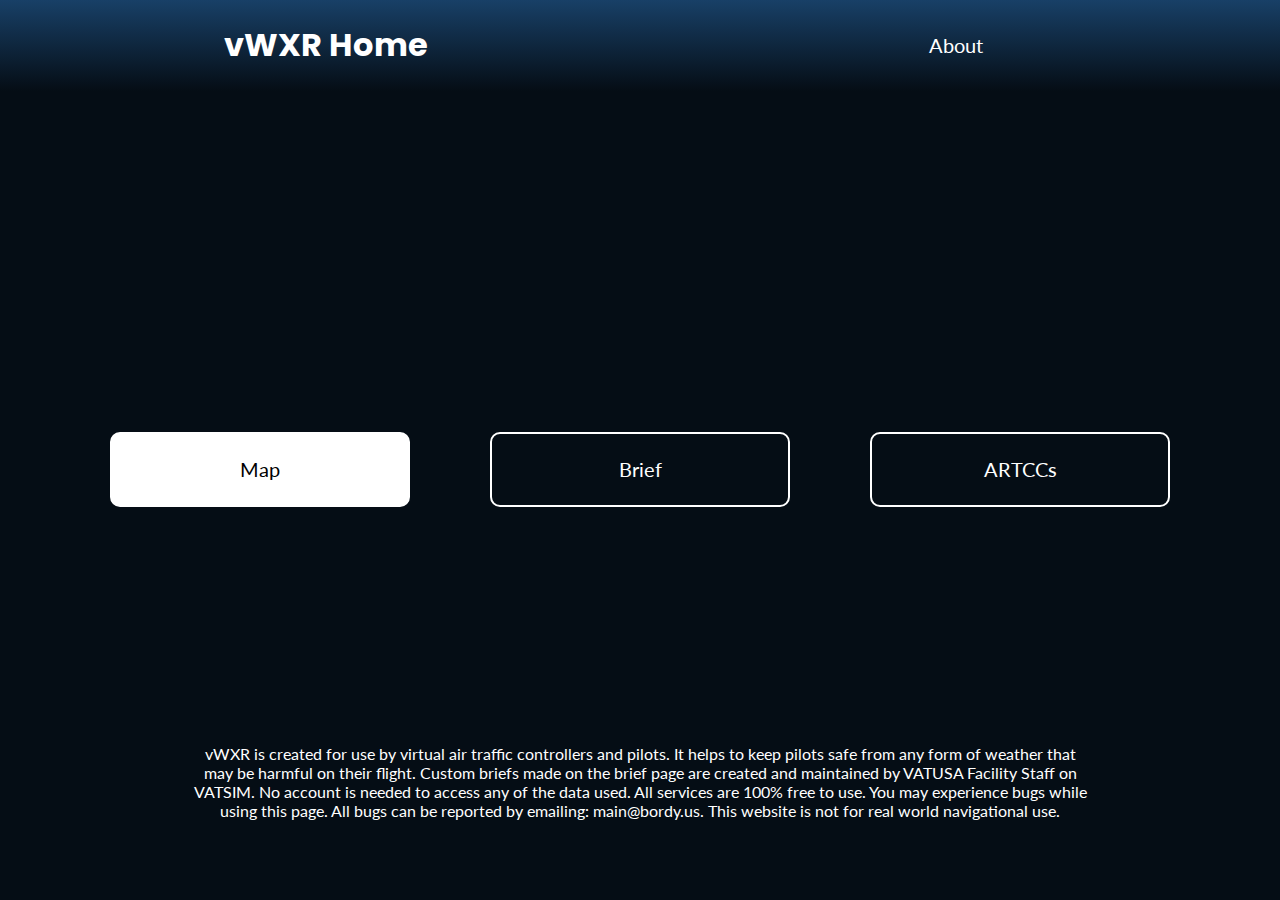
<file: index.html>
<!DOCTYPE html>
    <header>
        <title>vWXR</title>
        <meta charset="UTF-8" />
        <meta http-equiv="X-UA-Compatible" content="IE=edge" />
        <meta name="viewport" content="width=device-width, initial-scale=1.0" />
        <link rel="stylesheet" type="text/css" href="styling/styles.css" />
    </header>
    <body>
        <div class="header">
            <h1 class="header-title">vWXR Home</h1>
            <button class="about-button" onclick="window.location.href='about.html';">About</button>
        </div>
        <div class="body">
            <div class="menu-buttons-div">
                <button class="menu-button" style="background-color:white; color:black" onmouseover="this.style.background='#b3b3b3'" onmouseout="this.style.background='#ffffff'" onclick="window.location.href='map/map.html';">Map</button>
                <button class="menu-button" onclick="window.location.href='map/brief.html';">Brief</button>
                <button class="menu-button" onclick="window.location.href='facility/facility.html';">ARTCCs</button>
            </div>
        </div>
        <div class="footer">
            <p>vWXR is created for use by virtual air traffic controllers and pilots.
                It helps to keep pilots safe from any form of weather that may be harmful on their flight.
                Custom briefs made on the brief page are created and maintained by VATUSA Facility Staff on VATSIM.
                No account is needed to access any of the data used. All services are 100% free to use.
                You may experience bugs while using this page. All bugs can be reported by emailing: main@bordy.us.
                This website is not for real world navigational use.
            </p>
        </div>
    </body>
</html>
</file>
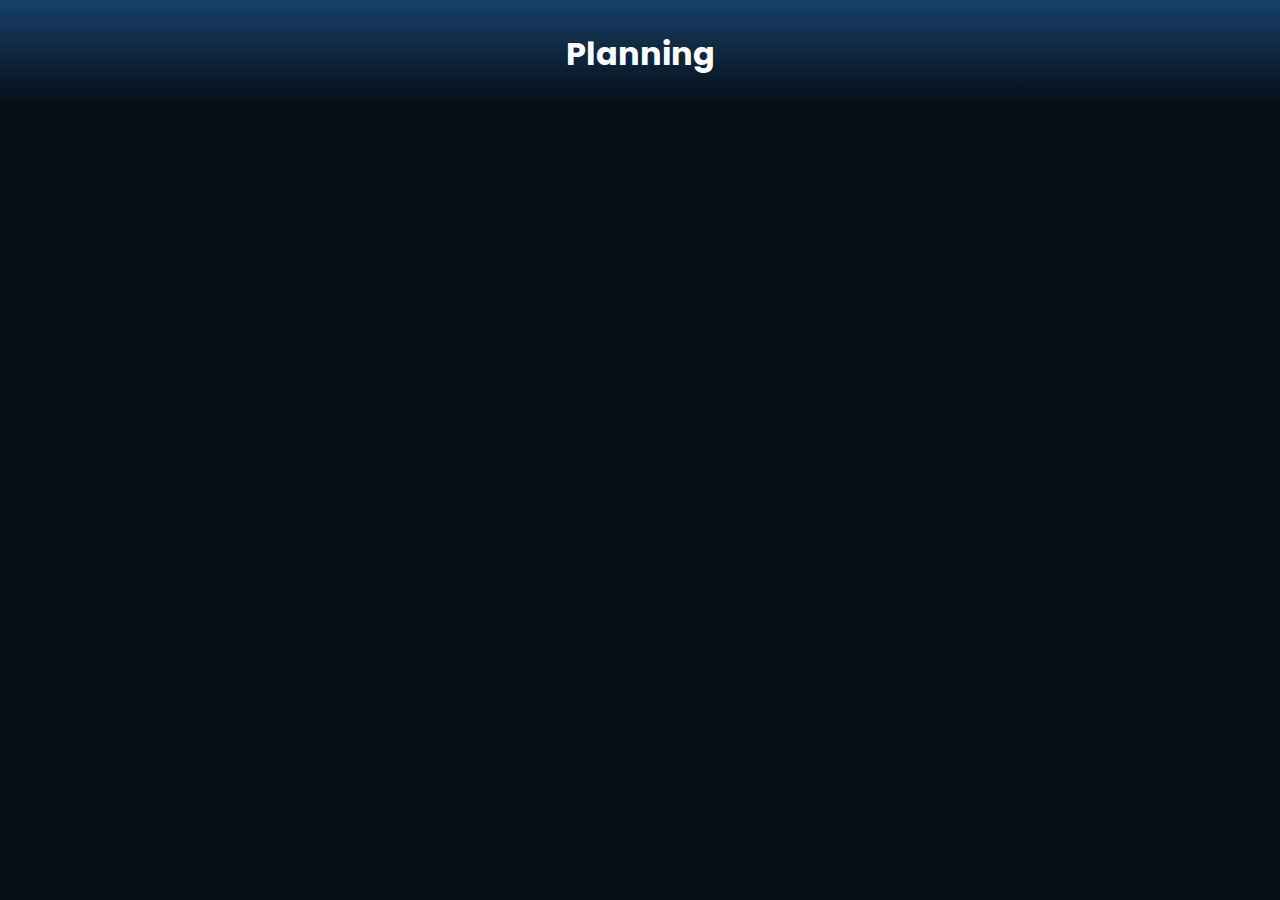
<file: facility/facility.html>
<!DOCTYPE html>
    <header>
        <title>Planning</title>
        <meta charset="UTF-8" />
        <meta http-equiv="X-UA-Compatible" content="IE=edge" />
        <meta name="viewport" content="width=device-width, initial-scale=1.0" />
        <link rel="stylesheet" type="text/css" href="../styling/styles.css" />
    </header>
    <body>
        <div class="header">
            <h1 class="header-title">Planning</h1>
        </div>
        <div class="body">
            <div class="planning-options">
                <div class="planning-enroute">

                </div>
                <div class="planning-tracon">
                    
                </div>
            </div>
        </div>
    </body>
</html>
</file>
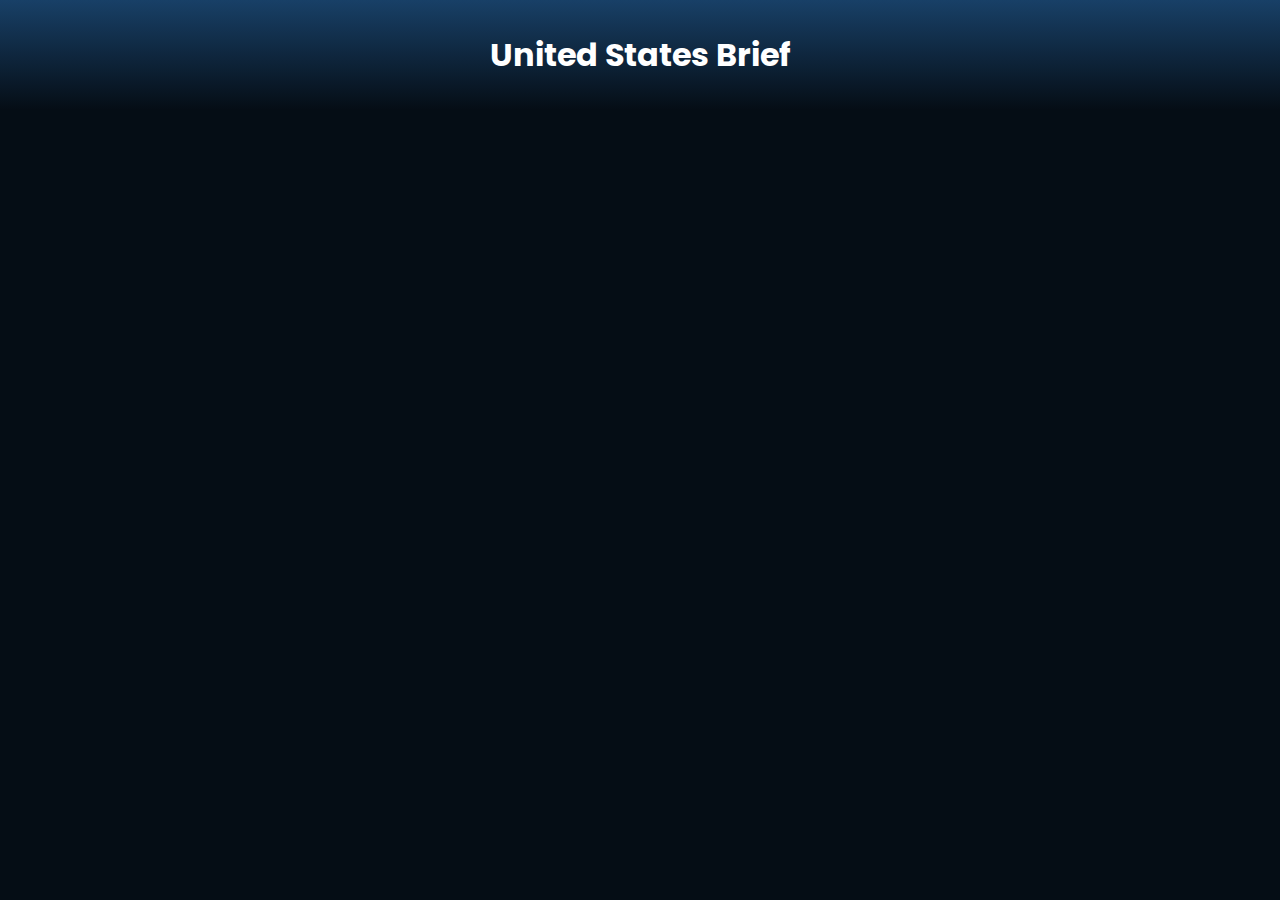
<file: facility/usbrief.html>
<!DOCTYPE html>
    <header>
        <title>United States Brief</title>
        <meta charset="UTF-8" />
        <meta http-equiv="X-UA-Compatible" content="IE=edge" />
        <meta name="viewport" content="width=device-width, initial-scale=1.0" />
        <link rel="stylesheet" type="text/css" href="../styling/styles.css" />
    </header>
    <body>
        <div class="header">
            <h1 class="header-title">United States Brief</h1>
        </div>
    </body>
</html>
</file>
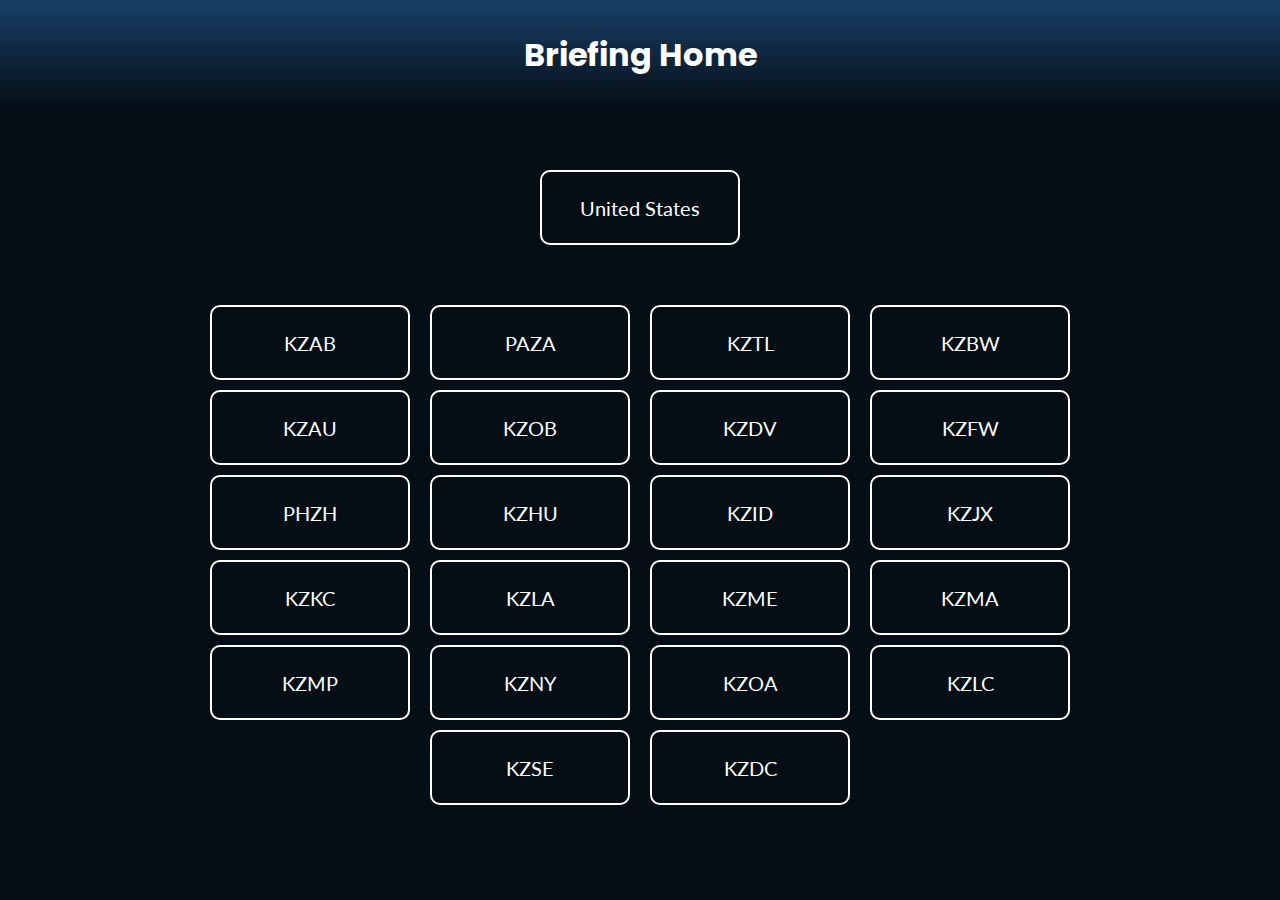
<file: map/brief.html>
<!DOCTYPE html>
    <header>
        <title>Briefing</title>
        <meta charset="UTF-8" />
        <meta http-equiv="X-UA-Compatible" content="IE=edge" />
        <meta name="viewport" content="width=device-width, initial-scale=1.0" />
        <link rel="stylesheet" type="text/css" href="../styling/styles.css" />
    </header>
    <body>
        <div class="header">
            <h1 class="header-title">Briefing Home</h1>
        </div>
        <div class="brief-body">
            <div class="us-brief">
                <button class="us-button">United States</button>
            </div>
            <div class="facilities">
                <button class="fac-button">KZAB</button>
                <button class="fac-button">PAZA</button>
                <button class="fac-button">KZTL</button>
                <button class="fac-button">KZBW</button>
                <button class="fac-button">KZAU</button>
                <button class="fac-button">KZOB</button>
                <button class="fac-button">KZDV</button>
                <button class="fac-button">KZFW</button>
                <button class="fac-button">PHZH</button>
                <button class="fac-button">KZHU</button>
                <button class="fac-button">KZID</button>
                <button class="fac-button">KZJX</button>
                <button class="fac-button">KZKC</button>
                <button class="fac-button">KZLA</button>
                <button class="fac-button">KZME</button>
                <button class="fac-button">KZMA</button>
                <button class="fac-button">KZMP</button>
                <button class="fac-button">KZNY</button>
                <button class="fac-button">KZOA</button>
                <button class="fac-button">KZLC</button>
                <button class="fac-button">KZSE</button>
                <button class="fac-button">KZDC</button>
            </div>
        </div>
    </body>
</html>
</file>
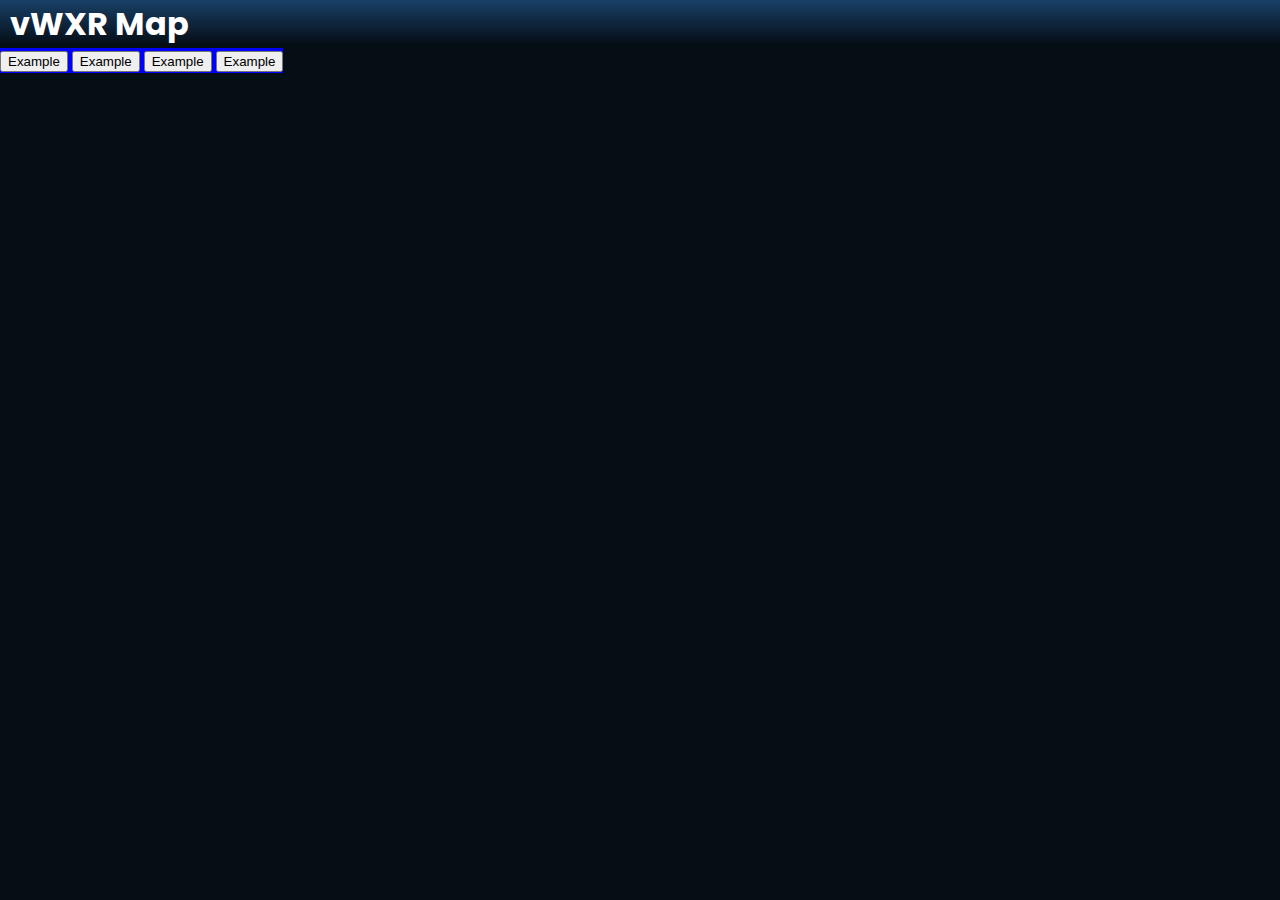
<file: map/map.html>
<!DOCTYPE html>
<header>
    <title>Weather Map</title>
    <meta charset="UTF-8" />
        <meta http-equiv="X-UA-Compatible" content="IE=edge" />
        <meta name="viewport" content="width=device-width, initial-scale=1.0" />
        <link rel="stylesheet" type="text/css" href="../styling/styles.css" />
</header>
<body>
    <div class="map-header">
        <div>
            <h1 class="header-title" style="margin-left:10px;">vWXR Map</h1>
            <div class="map-options">
                <button>Example</button>
                <button>Example</button>
                <button>Example</button>
                <button>Example</button>
            </div>
        </div>
    </div>
    <div class="map">
        <iframe width="100%" height="100%" frameborder="0" scrolling="no" marginheight="0" marginwidth="0" src="https://www.openstreetmap.org/export/embed.html?bbox=-138.91113281250003%2C22.471954507739227%2C-65.52246093750001%2C52.24125614966341&amp;layer=mapnik"></iframe>
    </div>
    <br/>
</body>
</html>
</file>
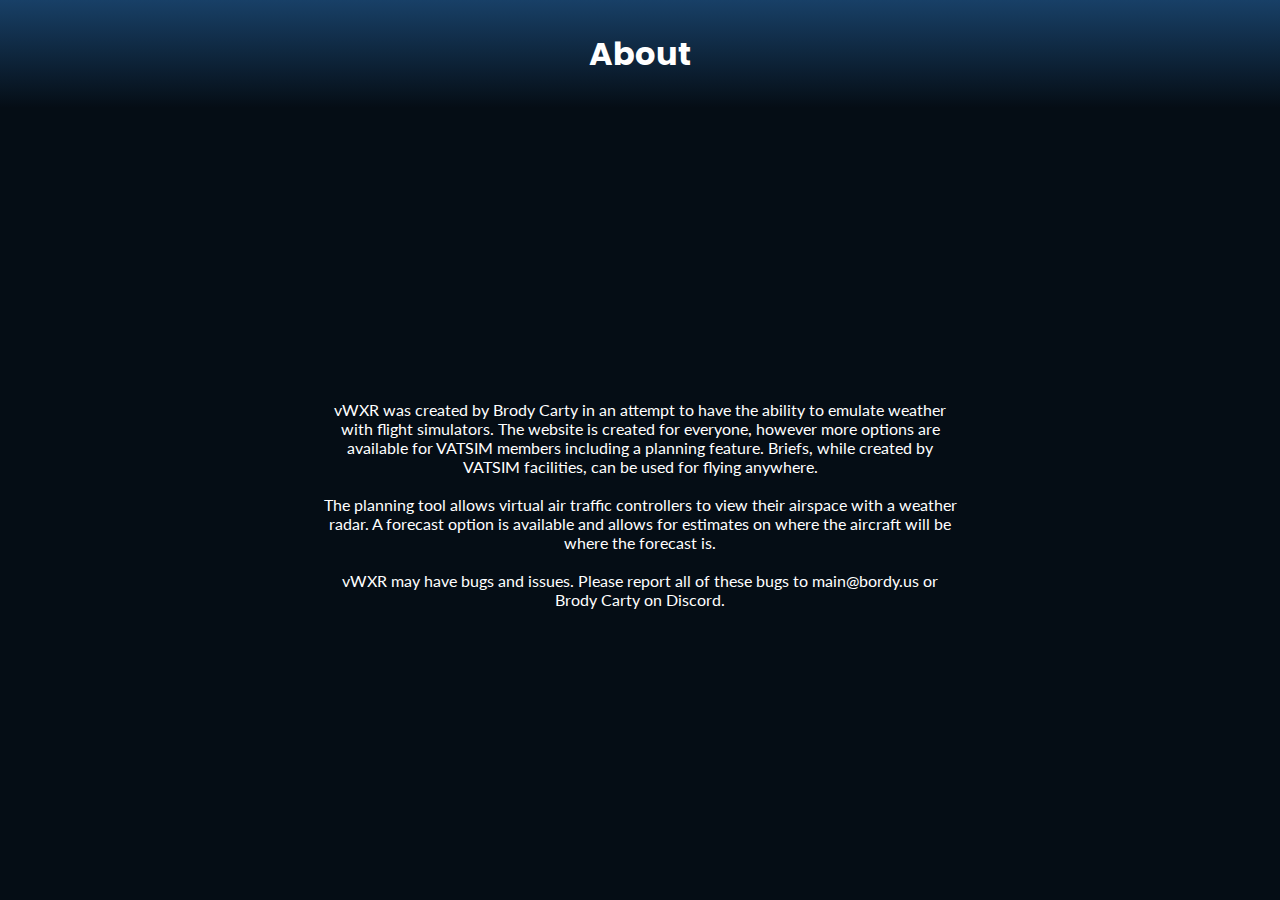
<file: public/about.html>
<!DOCTYPE html>
    <header>
        <title>About</title>
        <meta charset="UTF-8" />
        <meta http-equiv="X-UA-Compatible" content="IE=edge" />
        <meta name="viewport" content="width=device-width, initial-scale=1.0" />
        <link rel="stylesheet" type="text/css" href="styling/styles.css" />
    </header>
    <body>
        <div class="header">
            <h1 class="header-title">About</h1>
        </div>
        <div class="body">
            <p class="about-p">vWXR was created by Brody Carty in an attempt to have the ability to emulate weather with flight simulators.
                The website is created for everyone, however more options are available for VATSIM members including a planning feature.
                Briefs, while created by VATSIM facilities, can be used for flying anywhere.
                <br>
                <br>
                The planning tool allows virtual air traffic controllers to view their airspace with a weather radar.
                A forecast option is available and allows for estimates on where the aircraft will be where the forecast is.
                <br>
                <br>
                vWXR may have bugs and issues. Please report all of these bugs to main@bordy.us or Brody Carty on Discord.
            </p>
        </div>
    </body>
</html>
</file>
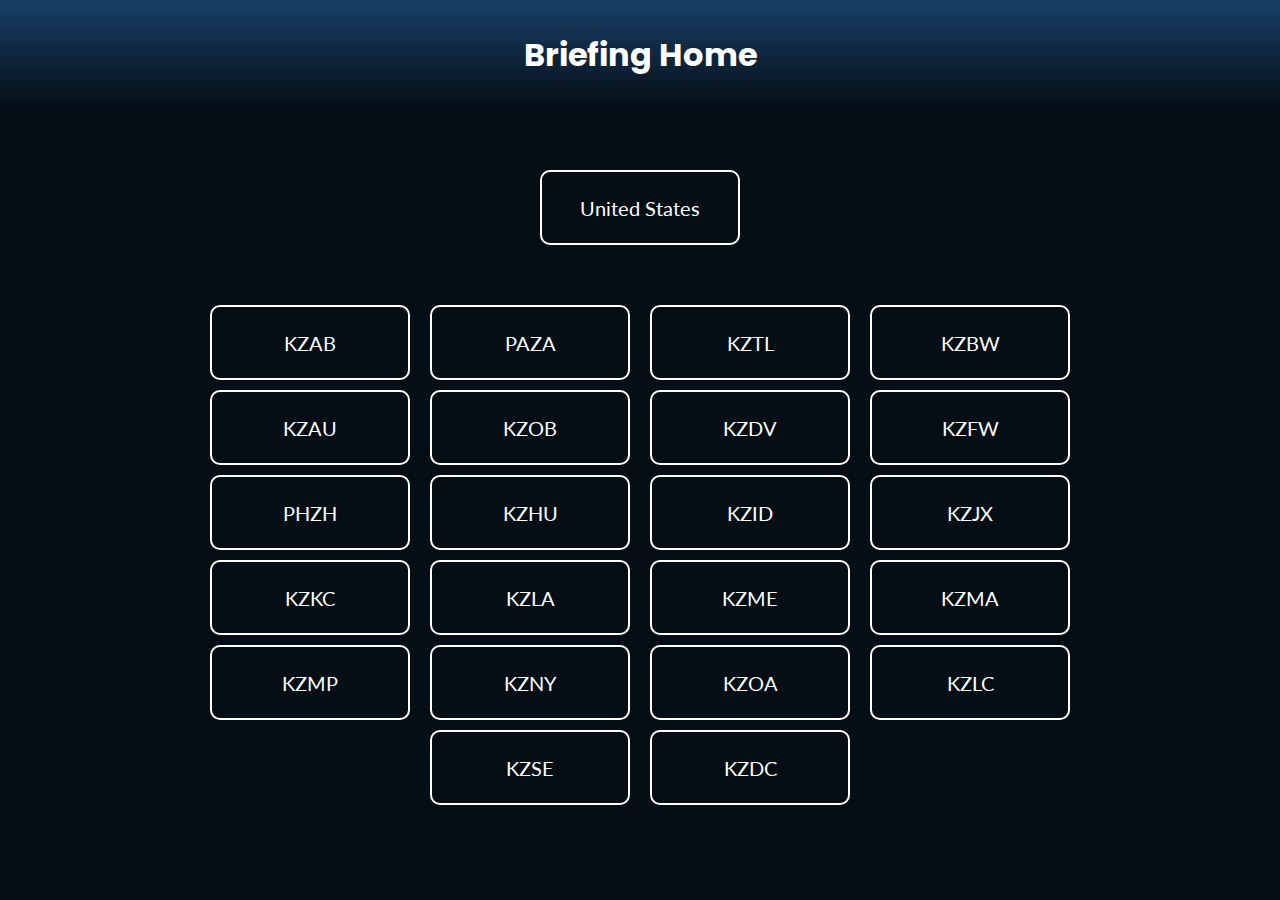
<file: public/facility/brief.html>
<!DOCTYPE html>
    <header>
        <title>Briefing</title>
        <meta charset="UTF-8" />
        <meta http-equiv="X-UA-Compatible" content="IE=edge" />
        <meta name="viewport" content="width=device-width, initial-scale=1.0" />
        <link rel="stylesheet" type="text/css" href="../styling/styles.css" />
    </header>
    <body>
        <div class="header">
            <h1 class="header-title">Briefing Home</h1>
        </div>
        <div class="brief-body">
            <div class="us-brief">
                <button class="us-button">United States</button>
            </div>
            <div class="facilities">
                <button class="fac-button">KZAB</button>
                <button class="fac-button">PAZA</button>
                <button class="fac-button">KZTL</button>
                <button class="fac-button">KZBW</button>
                <button class="fac-button">KZAU</button>
                <button class="fac-button">KZOB</button>
                <button class="fac-button">KZDV</button>
                <button class="fac-button">KZFW</button>
                <button class="fac-button">PHZH</button>
                <button class="fac-button" onclick="window.location.href='kzhu/kzhu.html';">KZHU</button>
                <button class="fac-button">KZID</button>
                <button class="fac-button">KZJX</button>
                <button class="fac-button">KZKC</button>
                <button class="fac-button">KZLA</button>
                <button class="fac-button">KZME</button>
                <button class="fac-button">KZMA</button>
                <button class="fac-button">KZMP</button>
                <button class="fac-button">KZNY</button>
                <button class="fac-button">KZOA</button>
                <button class="fac-button">KZLC</button>
                <button class="fac-button">KZSE</button>
                <button class="fac-button">KZDC</button>
            </div>
        </div>
    </body>
</html>
</file>
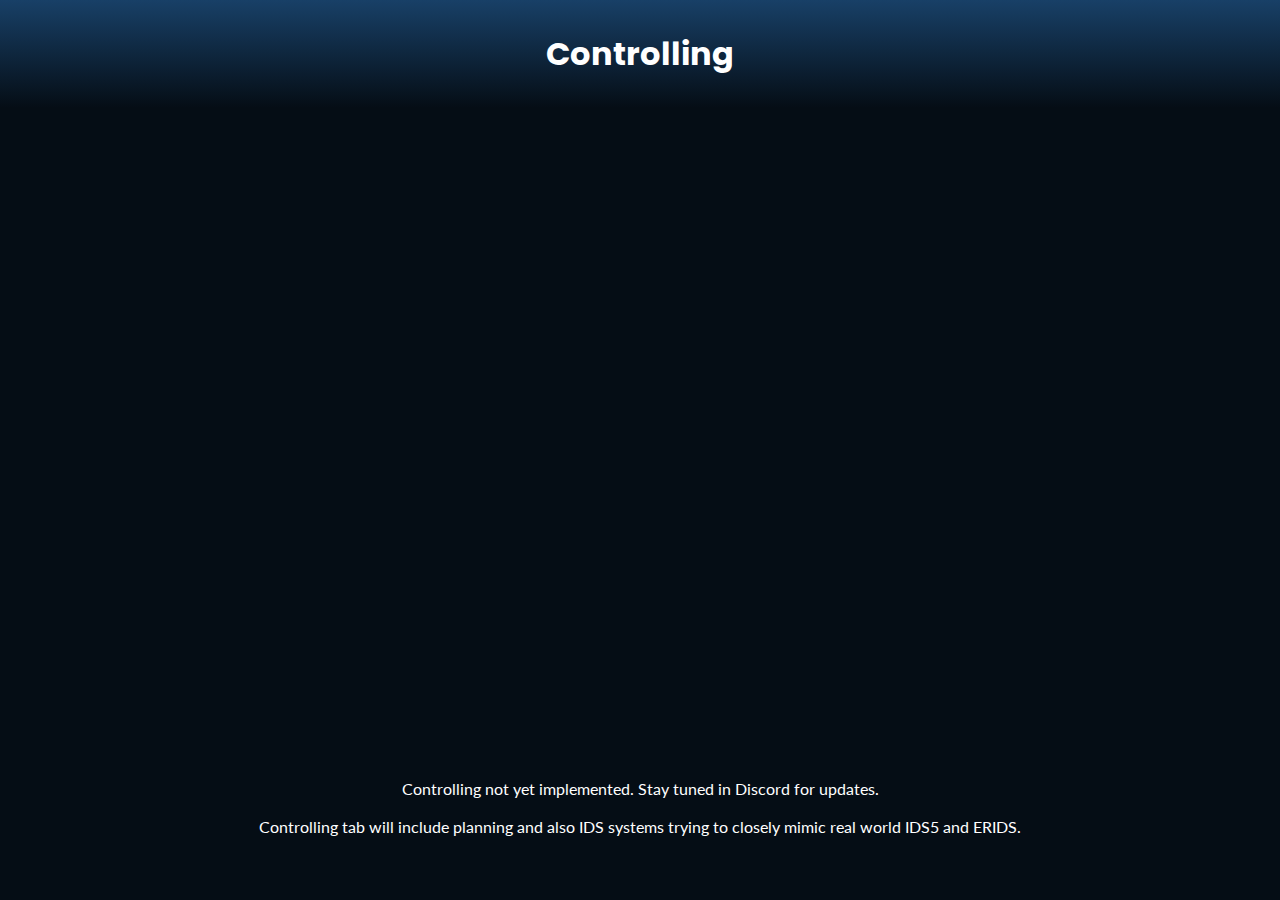
<file: public/facility/controlling.html>
<!DOCTYPE html>
    <header>
        <title>Planning</title>
        <meta charset="UTF-8" />
        <meta http-equiv="X-UA-Compatible" content="IE=edge" />
        <meta name="viewport" content="width=device-width, initial-scale=1.0" />
        <link rel="stylesheet" type="text/css" href="../styling/styles.css" />
    </header>
    <body>
        <div class="header">
            <h1 class="header-title">Controlling</h1>
        </div>
        <div class="body">
            <p class="footer">Controlling not yet implemented. Stay tuned in Discord for updates.<br><br>Controlling tab will include planning and also IDS systems trying to closely mimic real world IDS5 and ERIDS.</p>
            <div class="planning-options">
                <div class="planning-enroute">

                </div>
                <div class="planning-tracon">
                    
                </div>
            </div>
        </div>
    </body>
</html>
</file>
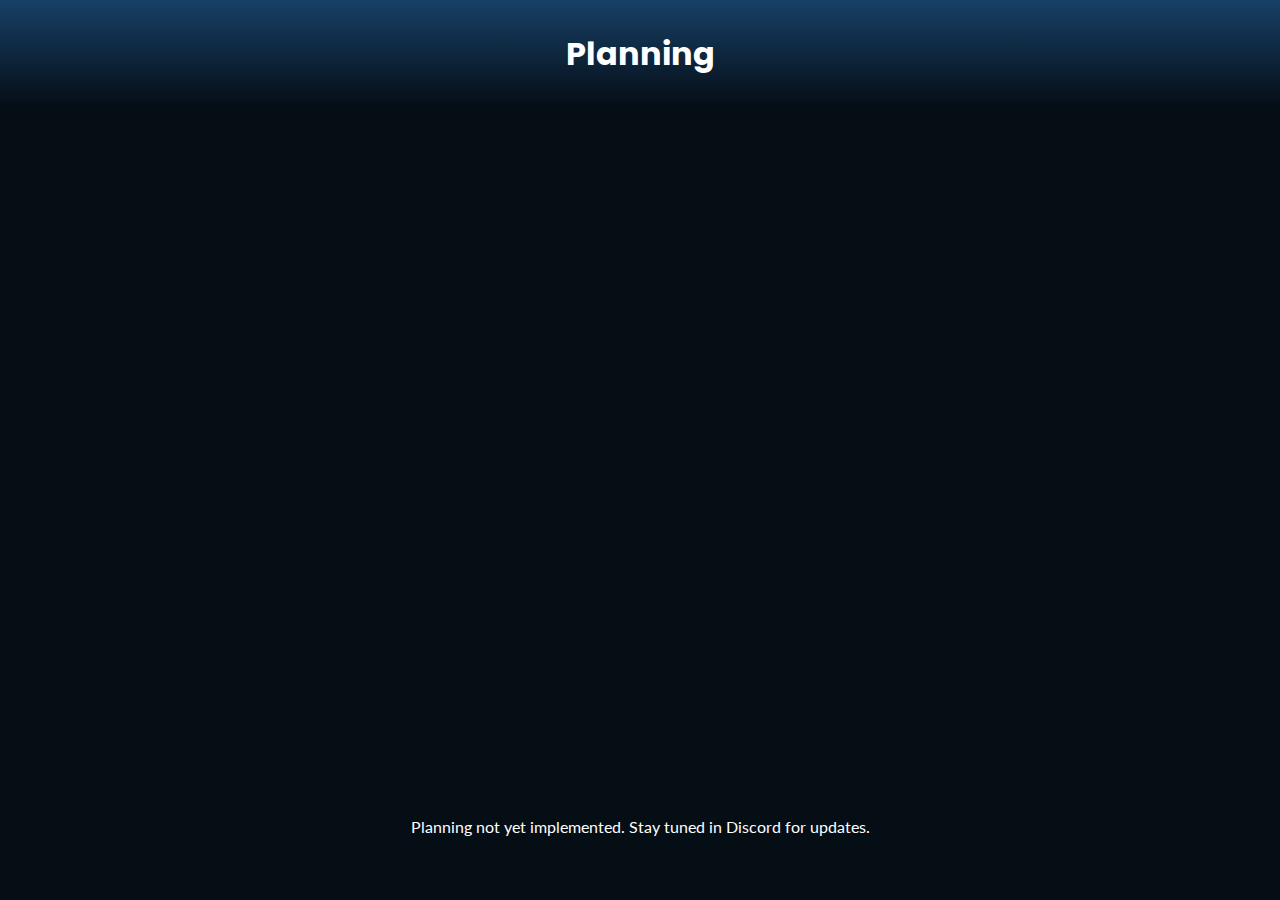
<file: public/facility/planning.html>
<!DOCTYPE html>
    <header>
        <title>Planning</title>
        <meta charset="UTF-8" />
        <meta http-equiv="X-UA-Compatible" content="IE=edge" />
        <meta name="viewport" content="width=device-width, initial-scale=1.0" />
        <link rel="stylesheet" type="text/css" href="../styling/styles.css" />
    </header>
    <body>
        <div class="header">
            <h1 class="header-title">Planning</h1>
        </div>
        <div class="body">
            <p class="footer">Planning not yet implemented. Stay tuned in Discord for updates.</p>
            <div class="planning-options">
                <div class="planning-enroute">

                </div>
                <div class="planning-tracon">
                    
                </div>
            </div>
        </div>
    </body>
</html>
</file>
<file: styling/styles.css>
@import url('https://fonts.googleapis.com/css2?family=Poppins:wght@200;300;600&display=swap');
@import url('https://fonts.googleapis.com/css2?family=Lato&display=swap');

html {
    height: 100%;
}

body {
    display: flex;
    flex-direction: column;
    margin: 0;
    height: 100%;
    width: 100%;
    background-color: #050d15;
}

.menu-buttons-div {
    margin: auto;
    display: flex;
    flex-direction: row;
    flex-wrap: wrap;
    justify-content: center;
}

.menu-button {
    border-radius: 10px;
    border: 2px solid #ffffff;
    background: none;
    color: white;
    text-align: center;
    padding: 10px;
    width: 300px;
    height: 75px;
    margin-top: 120px;
    margin-left: 40px;
    margin-right: 40px;
    font-family: 'Lato', sans-serif;
    font-size: 20px;
    transition-duration: .7s;
}

.menu-button:hover {
    background-color: #b3b3b3;
    border: 2px solid #b3b3b3;
    color: black;
    cursor: pointer;
}

.header {
/* Permalink - use to edit and share this gradient: https://colorzilla.com/gradient-editor/#184067+0,050d15+100 */
background: #184067; /* Old browsers */
background: -moz-linear-gradient(top,  #184067 0%, #050d15 100%); /* FF3.6-15 */
background: -webkit-linear-gradient(top,  #184067 0%,#050d15 100%); /* Chrome10-25,Safari5.1-6 */
background: linear-gradient(to bottom,  #184067 0%,#050d15 100%); /* W3C, IE10+, FF16+, Chrome26+, Opera12+, Safari7+ */
filter: progid:DXImageTransform.Microsoft.gradient( startColorstr='#184067', endColorstr='#050d15',GradientType=0 ); /* IE6-9 */

    display: flex;
    flex-direction: row;
    justify-content: space-between;
    height: 10%;
    padding: 10px;
    font-family: 'Poppins', sans-serif;
}

.header-title {
    margin-top: auto;
    margin-bottom: auto;
    margin-left: auto;
    margin-right: auto;
    color: white;
}

.about-button {
    border: none;
    border-radius: 10px;
    color: white;
    background: none;
    width: 200px;
    height: 50px;
    margin-top: auto;
    margin-bottom: auto;
    margin-left: auto;
    margin-right: auto;
    transition-duration: .7s;
    font-family: 'Lato', sans-serif;
    font-size: 20px;
}

.about-button:hover {
    cursor: pointer;
    color: #d9d9d9;
}

.body {
    display: flex;
    flex-direction: column;
    height: 90%;
}

.footer {
    margin: auto;
    margin-bottom: 5%;
    width: 70%;
    color: white;
    text-align: center;
    font-family: 'Lato', sans-serif;
}

.map-header {
    /* Permalink - use to edit and share this gradient: https://colorzilla.com/gradient-editor/#184067+0,050d15+100 */
background: #184067; /* Old browsers */
background: -moz-linear-gradient(top,  #184067 0%, #050d15 100%); /* FF3.6-15 */
background: -webkit-linear-gradient(top,  #184067 0%,#050d15 100%); /* Chrome10-25,Safari5.1-6 */
background: linear-gradient(to bottom,  #184067 0%,#050d15 100%); /* W3C, IE10+, FF16+, Chrome26+, Opera12+, Safari7+ */
filter: progid:DXImageTransform.Microsoft.gradient( startColorstr='#184067', endColorstr='#050d15',GradientType=0 ); /* IE6-9 */

    display: flex;
    flex-direction: row;
    justify-content: space-between;
    height: 5%;
    font-family: 'Poppins', sans-serif;
}

.map {
    display: flex;
    flex-direction: column;
    height: 95%;
}

.map-options {
    background-color: blue;
}

.brief-body {
    display: flex;
    flex-direction: column;
}

.fac-button {
    border-radius: 10px;
    border: 2px solid #ffffff;
    background: none;
    color: white;
    text-align: center;
    padding: 10px;
    width: 200px;
    height: 75px;
    margin-top: 10px;
    margin-left: 10px;
    margin-right: 10px;
    font-family: 'Lato', sans-serif;
    font-size: 20px;
    transition-duration: .7s;
}

.fac-button:hover {
    background-color: #b3b3b3;
    border: 2px solid #b3b3b3;
    color: black;
    cursor: pointer;
}

.us-button {
    border-radius: 10px;
    border: 2px solid #ffffff;
    background: none;
    color: white;
    text-align: center;
    padding: 10px;
    width: 200px;
    height: 75px;
    margin-top: 10px;
    margin-left: 10px;
    margin-right: 10px;
    margin-bottom: 50px;
    font-family: 'Lato', sans-serif;
    font-size: 20px;
    transition-duration: .7s;
}

.us-button:hover {
    background-color: #b3b3b3;
    border: 2px solid #b3b3b3;
    color: black;
    cursor: pointer;
}

.us-brief {
    width: 70%;
    margin-left: auto;
    margin-right: auto;
    margin-top: 50px;
    display: flex;
    flex-direction: row;
    flex-wrap: wrap;
    justify-content: center;
}

.facilities {
    width: 70%;
    margin-left: auto;
    margin-right: auto;
    display: flex;
    flex-direction: row;
    flex-wrap: wrap;
    justify-content: center;
}
</file>
<file: public/styling/styles.css>
@import url('https://fonts.googleapis.com/css2?family=Poppins:wght@200;300;600&display=swap');
@import url('https://fonts.googleapis.com/css2?family=Lato&display=swap');

html {
    height: 100%;
}

body {
    display: flex;
    flex-direction: column;
    margin: 0;
    height: 100%;
    width: 100%;
    background-color: #050d15;
}

.menu-buttons-div {
    margin: auto;
    display: flex;
    flex-direction: row;
    flex-wrap: wrap;
    justify-content: center;
}

.menu-button {
    border-radius: 10px;
    border: 2px solid #ffffff;
    background: none;
    color: white;
    text-align: center;
    padding: 10px;
    width: 300px;
    height: 75px;
    margin-top: 120px;
    margin-left: 40px;
    margin-right: 40px;
    font-family: 'Lato', sans-serif;
    font-size: 20px;
    transition-duration: .7s;
}

.menu-button:hover {
    background-color: #b3b3b3;
    border: 2px solid #b3b3b3;
    color: black;
    cursor: pointer;
}

.header {
/* Permalink - use to edit and share this gradient: https://colorzilla.com/gradient-editor/#184067+0,050d15+100 */
background: #184067; /* Old browsers */
background: -moz-linear-gradient(top,  #184067 0%, #050d15 100%); /* FF3.6-15 */
background: -webkit-linear-gradient(top,  #184067 0%,#050d15 100%); /* Chrome10-25,Safari5.1-6 */
background: linear-gradient(to bottom,  #184067 0%,#050d15 100%); /* W3C, IE10+, FF16+, Chrome26+, Opera12+, Safari7+ */
filter: progid:DXImageTransform.Microsoft.gradient( startColorstr='#184067', endColorstr='#050d15',GradientType=0 ); /* IE6-9 */

    display: flex;
    flex-direction: row;
    justify-content: space-between;
    height: 10%;
    padding: 10px;
    font-family: 'Poppins', sans-serif;
}

.header-title {
    margin-top: auto;
    margin-bottom: auto;
    margin-left: auto;
    margin-right: auto;
    color: white;
}

.about-button {
    border: none;
    border-radius: 10px;
    color: white;
    background: none;
    width: 200px;
    height: 50px;
    margin-top: auto;
    margin-bottom: auto;
    margin-left: auto;
    margin-right: auto;
    transition-duration: .7s;
    font-family: 'Lato', sans-serif;
    font-size: 20px;
}

.about-button:hover {
    cursor: pointer;
    color: #d9d9d9;
}

.body {
    display: flex;
    flex-direction: column;
    height: 90%;
}

.footer {
    margin: auto;
    margin-bottom: 5%;
    width: 70%;
    color: white;
    text-align: center;
    font-family: 'Lato', sans-serif;
}

.map-header {
    /* Permalink - use to edit and share this gradient: https://colorzilla.com/gradient-editor/#184067+0,050d15+100 */
background: #184067; /* Old browsers */
background: -moz-linear-gradient(top,  #184067 0%, #050d15 100%); /* FF3.6-15 */
background: -webkit-linear-gradient(top,  #184067 0%,#050d15 100%); /* Chrome10-25,Safari5.1-6 */
background: linear-gradient(to bottom,  #184067 0%,#050d15 100%); /* W3C, IE10+, FF16+, Chrome26+, Opera12+, Safari7+ */
filter: progid:DXImageTransform.Microsoft.gradient( startColorstr='#184067', endColorstr='#050d15',GradientType=0 ); /* IE6-9 */

    display: flex;
    flex-direction: row;
    justify-content: space-between;
    height: 5%;
    font-family: 'Poppins', sans-serif;
}

.map {
    display: flex;
    flex-direction: column;
    height: 95%;
}

.map-options {
    background-color: blue;
}

.brief-body {
    display: flex;
    flex-direction: column;
}

.fac-button {
    border-radius: 10px;
    border: 2px solid #ffffff;
    background: none;
    color: white;
    text-align: center;
    padding: 10px;
    width: 200px;
    height: 75px;
    margin-top: 10px;
    margin-left: 10px;
    margin-right: 10px;
    font-family: 'Lato', sans-serif;
    font-size: 20px;
    transition-duration: .7s;
}

.fac-button:hover {
    background-color: #b3b3b3;
    border: 2px solid #b3b3b3;
    color: black;
    cursor: pointer;
}

.us-button {
    border-radius: 10px;
    border: 2px solid #ffffff;
    background: none;
    color: white;
    text-align: center;
    padding: 10px;
    width: 200px;
    height: 75px;
    margin-top: 10px;
    margin-left: 10px;
    margin-right: 10px;
    margin-bottom: 50px;
    font-family: 'Lato', sans-serif;
    font-size: 20px;
    transition-duration: .7s;
}

.us-button:hover {
    background-color: #b3b3b3;
    border: 2px solid #b3b3b3;
    color: black;
    cursor: pointer;
}

.us-brief {
    width: 70%;
    margin-left: auto;
    margin-right: auto;
    margin-top: 50px;
    display: flex;
    flex-direction: row;
    flex-wrap: wrap;
    justify-content: center;
}

.facilities {
    width: 70%;
    margin-left: auto;
    margin-right: auto;
    display: flex;
    flex-direction: row;
    flex-wrap: wrap;
    justify-content: center;
}

.about-p {
    color: white;
    margin: auto;
    text-align: center;
    font-family: 'Lato', sans-serif;
    width: 50%;
}

.facility-body {
    display: flex;
    flex-direction: column;
    color: white;
    font-family: 'Lato', sans-serif;
    height: 90%;
    width: 100%;
}

.facility-top {
    display: flex;
    flex-direction: row;
    height: 50%;
    width: 100%;
}

.facility-top-left {
    margin: auto;
    display: flex;
    flex-direction: row;
    justify-content: space-between;
    width: 50%;
}

.facility-top-right {
    margin: auto;
    width: 50%;
}

.facility-bottom {
    display: flex;
    flex-direction: row;
    height: 50%;
}

.facility-bottom-left {
    margin: auto;
}

.facility-bottom-center {
    margin: auto;
}

.facility-bottom-right {
    margin: auto;
}

.quick-ref-apt {
    margin: auto;
    background-color: #4d4d4d;
    height: 20vh;
    width: 12vh;
    outline: 5px solid #4d4d4d;
    text-align: center;
    border-radius: 5px;
    vertical-align: center;
}

.vertical-align{
    vertical-align: middle;
    height: 25%;
}

.iata-name {
    margin: 0;
    height: 25%;
    align-items: center;
    vertical-align: middle;
}

.iata-rules {
    margin: 0;
    height: 25%;
    vertical-align: middle;
    text-align: center;
    background-color: black;
}

.iata-wind {
    margin: 0;
    height: 25%;
    vertical-align: middle;
    text-align: center;
}

.iata-altimeter {
    margin: 0;
    height: 25%;
    vertical-align: middle;
    text-align: center;
}
</file>
